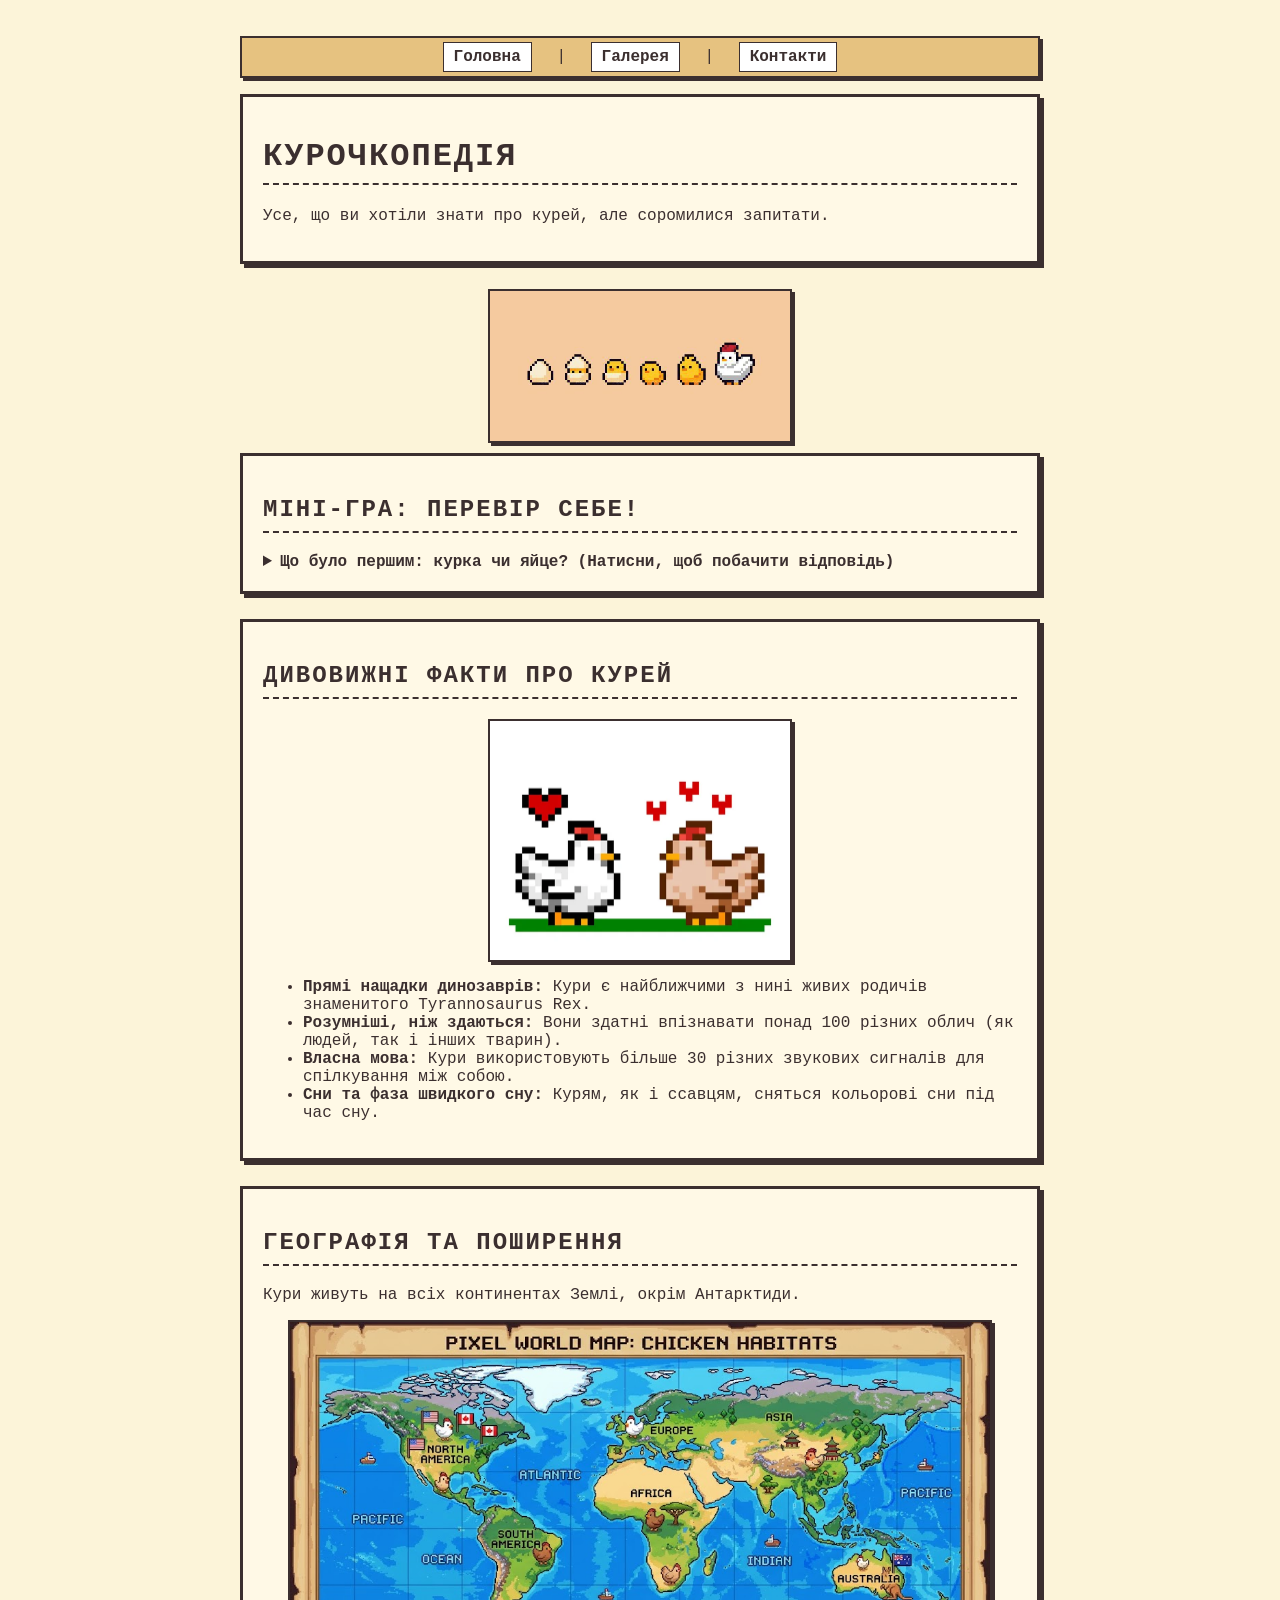
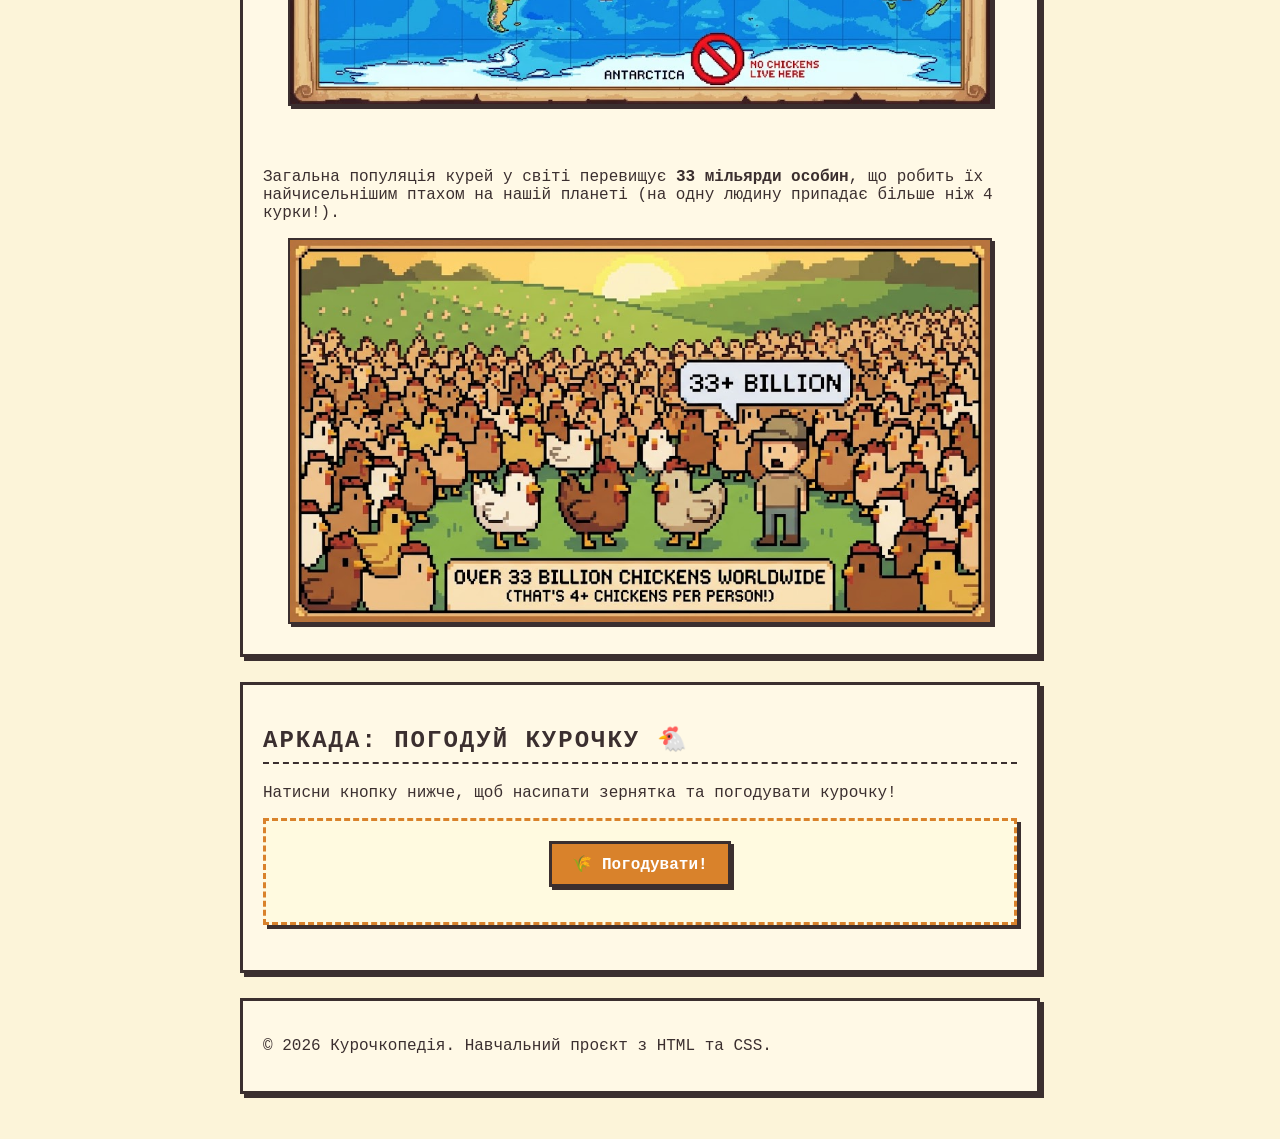
<file: Desktop/QA Manual/My ChickenPedia/Pages/index.html>
<!DOCTYPE html>
<html lang="uk">
<head>
    <meta charset="UTF-8">
    <title>Курочкопедія — Головна</title>
    <!-- Підключення стилів -->
    <link rel="stylesheet" href="style.css">
</head>
<body>

    <!-- Навігація по сайту -->
    <nav class="main-nav">
        <p>
            <a href="index.html">Головна</a> | 
            <a href="gallery.html">Галерея</a> | 
            <a href="contact.html">Контакти</a>
        </p>
    </nav>

    <!-- Шапка сайту -->
    <header class="site-header">
        <h1>КУРОЧКОПЕДІЯ</h1>
        <p>Усе, що ви хотіли знати про курей, але соромилися запитати.</p>
    </header>

    <!-- Основний контент -->
    <main class="main-content">
        <img src="Gallery/16.jpg" alt="Процес народження курки" width="300" class="pixel-img">
        
        <!-- Секція 1: Вічне питання -->
        <section class="content-section" id="section-quiz">
            <h2>Міні-гра: Перевір себе!</h2>
            
            <details>
                <summary><strong>Що було першим: курка чи яйце? (Натисни, щоб побачити відповідь)</strong></summary>
                
                <p>Якщо питання розглядати з позиції еволюційної біології, відповідь проста: <strong>першим було яйце</strong>.</p>
                
                <p>Яйця існували мільйони років до появи курей, а сама перша курка, якщо визначати її як окремий вид, також мала з’явитися в яйці. Давній парадокс виникає лише тоді, коли ми уявляємо появу курки та яйця як дві окремі події без тривалої еволюційної історії між ними.</p>
                
                <p>Насправді природа не працює за принципом «до» і «після» для двох чітко відокремлених видів. Нові види формуються поступово, покоління за поколінням, тому перша курка стала результатом процесу, який почався задовго до появи самої курки.</p>
            </details>
        </section>

        <!-- Секція 2: Дивовижні факти -->
        <section class="content-section" id="section-facts">
            <h2>Дивовижні факти про курей</h2>
            
            <img src="Gallery/4.jpg" alt="Закохані курки" width="300" class="pixel-img">

            <ul>
                <li><strong>Прямі нащадки динозаврів:</strong> Кури є найближчими з нині живих родичів знаменитого Tyrannosaurus Rex.</li>
                <li><strong>Розумніші, ніж здаються:</strong> Вони здатні впізнавати понад 100 різних облич (як людей, так і інших тварин).</li>
                <li><strong>Власна мова:</strong> Кури використовують більше 30 різних звукових сигналів для спілкування між собою.</li>
                <li><strong>Сни та фаза швидкого сну:</strong> Курям, як і ссавцям, сняться кольорові сни під час сну.</li>
            </ul>
        </section>

        <!-- Секція 3: Географія та поширення -->
        <section class="content-section" id="section-geo">
            <h2>Географія та поширення</h2>

            <p>Кури живуть на всіх континентах Землі, окрім Антарктиди.</p>
            
            <img src="Gallery/5.jfif" alt="Карта поширення курей" width="700" class="pixel-img">

            <br><br>

            <p>Загальна популяція курей у світі перевищує <strong>33 мільярди особин</strong>, що робить їх найчисельнішим птахом на нашій планеті (на одну людину припадає більше ніж 4 курки!).</p>
            
            <img src="Gallery/6.jfif" alt="Кількість курей у світі" width="700" class="pixel-img">
        </section>

        <!-- Секція 4: Інтерактивна міні-гра "Погодуй курочку" -->
        <section class="content-section" id="feeding-game">
            <h2>Аркада: Погодуй курочку 🐔</h2>
            <p>Натисни кнопку нижче, щоб насипати зернятка та погодувати курочку!</p>
            
            <div class="game-container">
                <button class="pixel-btn" id="feed-btn" onclick="feedChicken()">🌾 Погодувати!</button>
                <div id="feed-result"></div>
            </div>
        </section>
    </main>

    <!-- Підвал сайту -->
    <footer class="site-footer">
        <p>© 2026 Курочкопедія. Навчальний проєкт з HTML та CSS.</p>
    </footer>

    <!-- Скрипт для анімації годування -->
    <script>
        function feedChicken() {
            const resultDiv = document.getElementById('feed-result');
            resultDiv.innerHTML = `
                <p><strong>Курка щасливо дзьобає зерно! Дякуємо за смаколик! 🐣</strong></p>
                <img src="Gallery/gif1.gif" alt="Курочка їсть" width="220" class="pixel-img">
            `;
        }
    </script>
</body>
</html>
</file>
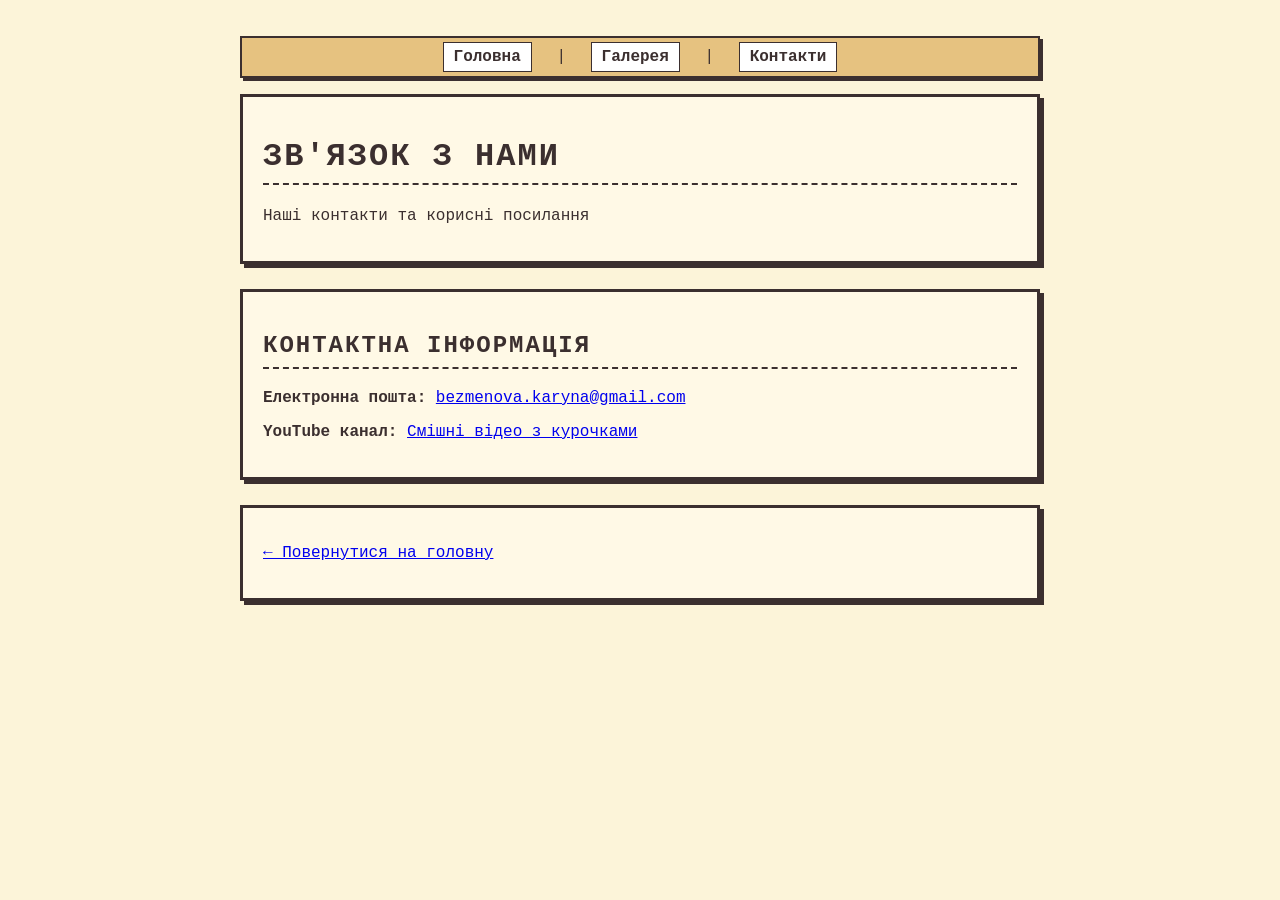
<file: Desktop/QA Manual/My ChickenPedia/Pages/contact.html>
<!DOCTYPE html>
<html lang="uk">
<head>
    <meta charset="UTF-8">
    <title>Контакти — Курочкопедія</title>
    <link rel="stylesheet" href="style.css">
</head>
<body>
    <nav class="main-nav">
        <p>
            <a href="index.html">Головна</a> | 
            <a href="gallery.html">Галерея</a> | 
            <a href="contact.html">Контакти</a>
        </p>
    </nav>

    <header class="site-header">
        <h1>Зв'язок з нами</h1>
        <p>Наші контакти та корисні посилання</p>
    </header>

    <main class="main-content">
        <section class="content-section">
            <h2>Контактна інформація</h2>

            <p>
                <strong>Електронна пошта:</strong> 
                <a href="mailto:bezmenova.karyna@gmail.com">bezmenova.karyna@gmail.com</a>
            </p>

            <p>
                <strong>YouTube канал:</strong> 
                <a href="https://www.youtube.com/channel/UCpIMOJmLiDq8ikUzrjezMIA" target="_blank">Смішні відео з курочками</a>
            </p>
        </section>
    </main>

    <footer class="site-footer">
        <p><a href="index.html">← Повернутися на головну</a></p>
    </footer>
</body>
</html>
</file>
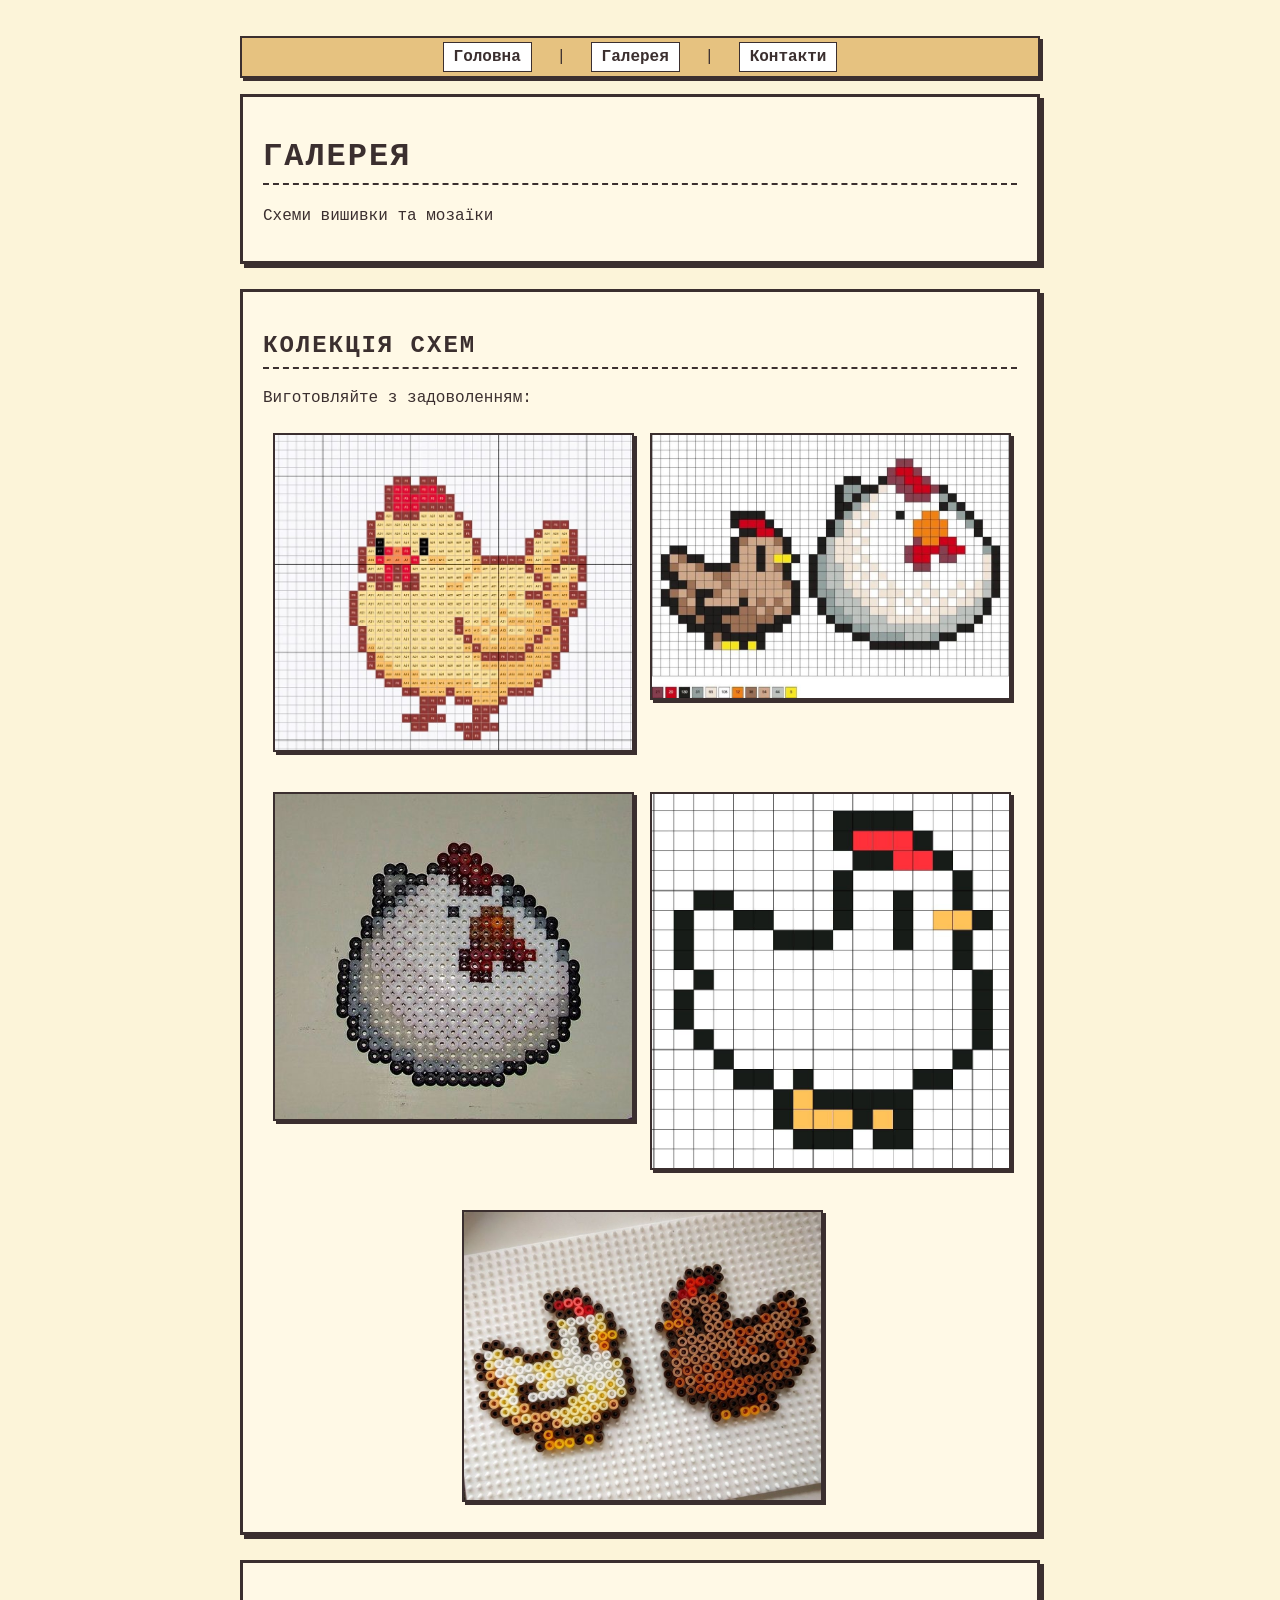
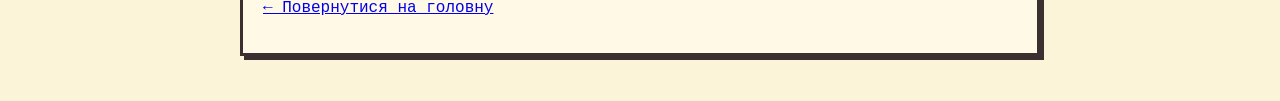
<file: Desktop/QA Manual/My ChickenPedia/Pages/gallery.html>
<!DOCTYPE html>
<html lang="uk">
<head>
    <meta charset="UTF-8">
    <title>Галерея — Курочкопедія</title>
    <link rel="stylesheet" href="style.css">
</head>
<body>

    <!-- Навігація по сайту -->
    <nav class="main-nav">
        <p>
            <a href="index.html">Головна</a> | 
            <a href="gallery.html">Галерея</a> | 
            <a href="contact.html">Контакти</a>
        </p>
    </nav>

    <!-- Шапка сторінки -->
    <header class="site-header">
        <h1>Галерея</h1>
        <p class="subtitle">Схеми вишивки та мозаїки</p>
    </header>

    <!-- Основний контент -->
    <main class="main-content">
        <section class="content-section">
            <h2>Колекція схем</h2>
            <p>Виготовляйте з задоволенням:</p>
            
            <!-- Блок сітки галереї (по 2 картинки в рядок) -->
            <div class="gallery-grid">
                <div class="gallery-card">
                    <img src="Gallery/11.jpg" alt="Схема вишивки жовта курка" class="pixel-img">
                </div>
                <div class="gallery-card">
                    <img src="Gallery/12.jpg" alt="Схема вишивки дві курочки" class="pixel-img">
                </div>
                <div class="gallery-card">
                    <img src="Gallery/13.jpg" alt="Схема мозаїки товста курочка" class="pixel-img">
                </div>
                <div class="gallery-card">
                    <img src="Gallery/14.jpg" alt="Схема біла курочка" class="pixel-img">
                </div>
                <div class="gallery-card">
                    <img src="Gallery/15.jpg" alt="Схема мозаїки біла та коричнева курочка" class="pixel-img">
                </div>
            </div>
        </section>
    </main>

    <!-- Підвал сторінки -->
    <footer class="site-footer">
        <p><a href="index.html">← Повернутися на головну</a></p>
    </footer>

</body>
</html>
</file>
<file: Desktop/QA Manual/My ChickenPedia/Pages/style.css>
/* Піксель-арт стиль для Курочкопедії */
body {
    background-color: #fcf4d9;
    color: #3b2f2f;
    font-family: 'Courier New', Courier, monospace;
    max-width: 800px;
    margin: 0 auto;
    padding: 20px;
}

/* Об'єднання селекторів для блоків */
header, section, footer, .game-container {
    background-color: #fff9e6;
    border: 3px solid #3b2f2f;
    box-shadow: 4px 4px 0px #3b2f2f;
    padding: 20px;
    margin-bottom: 25px;
}

/* Об'єднання селекторів для всіх заголовків (від h1 до h6) */
h1, h2, h3, h4, h5, h6 {
    text-transform: uppercase;
    letter-spacing: 2px;
    border-bottom: 2px dashed #3b2f2f;
    padding-bottom: 8px;
    color: #3b2f2f;
}

/* Навігація */
nav p {
    background-color: #e6c280;
    border: 2px solid #3b2f2f;
    padding: 10px;
    text-align: center;
    box-shadow: 3px 3px 0px #3b2f2f;
}

nav a {
    color: #3b2f2f;
    font-weight: bold;
    text-decoration: none;
    margin: 0 15px;
    padding: 5px 10px;
    background-color: #fff;
    border: 1px solid #3b2f2f;
}

nav a:hover {
    background-color: #ffcc66;
}

/* Зображення з рамкою */
img {
    border: 2px solid #3b2f2f;
    box-shadow: 3px 3px 0px #3b2f2f;
    background-color: #fff;
    margin: 10px 0;
}

/* Міні-гра */
.game-container {
    text-align: center;
    background-color: #fffae0;
    border: 3px dashed #d9822b;
}

.pixel-btn {
    background-color: #d9822b;
    color: white;
    font-family: 'Courier New', Courier, monospace;
    font-size: 16px;
    font-weight: bold;
    border: 3px solid #3b2f2f;
    padding: 10px 20px;
    cursor: pointer;
    box-shadow: 3px 3px 0px #3b2f2f;
}

.pixel-btn:active {
    transform: translate(2px, 2px);
    box-shadow: 1px 1px 0px #3b2f2f;
}

#feed-result {
    margin-top: 15px;
}

/* Вирівнювання всіх картинок по центру ТІЛЬКИ на головній сторінці */
body:has(#section-quiz) img,
body:has(#section-facts) img,
body:has(#section-geo) img,
body:has(#feeding-game) img {
    display: block;
    margin-left: auto;
    margin-right: auto;
}

/* Сітка галереї: 2 картинки в рядок */
.gallery-grid {
    display: flex;
    flex-wrap: wrap;
    gap: 20px; /* Відстань між картками */
    justify-content: center; /* Вирівнювання по центру */
    margin-top: 15px;
}

.gallery-card {
    flex: 0 1 calc(50% - 20px); /* Рівно 2 елементи в рядок з урахуванням відступів */
    box-sizing: border-box;
    text-align: center;
}

.gallery-card img {
    width: 100%; /* Картинка підлаштовується під свій блок */
    height: auto;
    display: block;
}

/* Для мобільних екранів: якщо екран вузький, картинки стають по 1 в рядок */
@media (max-width: 600px) {
    .gallery-card {
        flex: 0 1 100%;
    }
}
</file>
